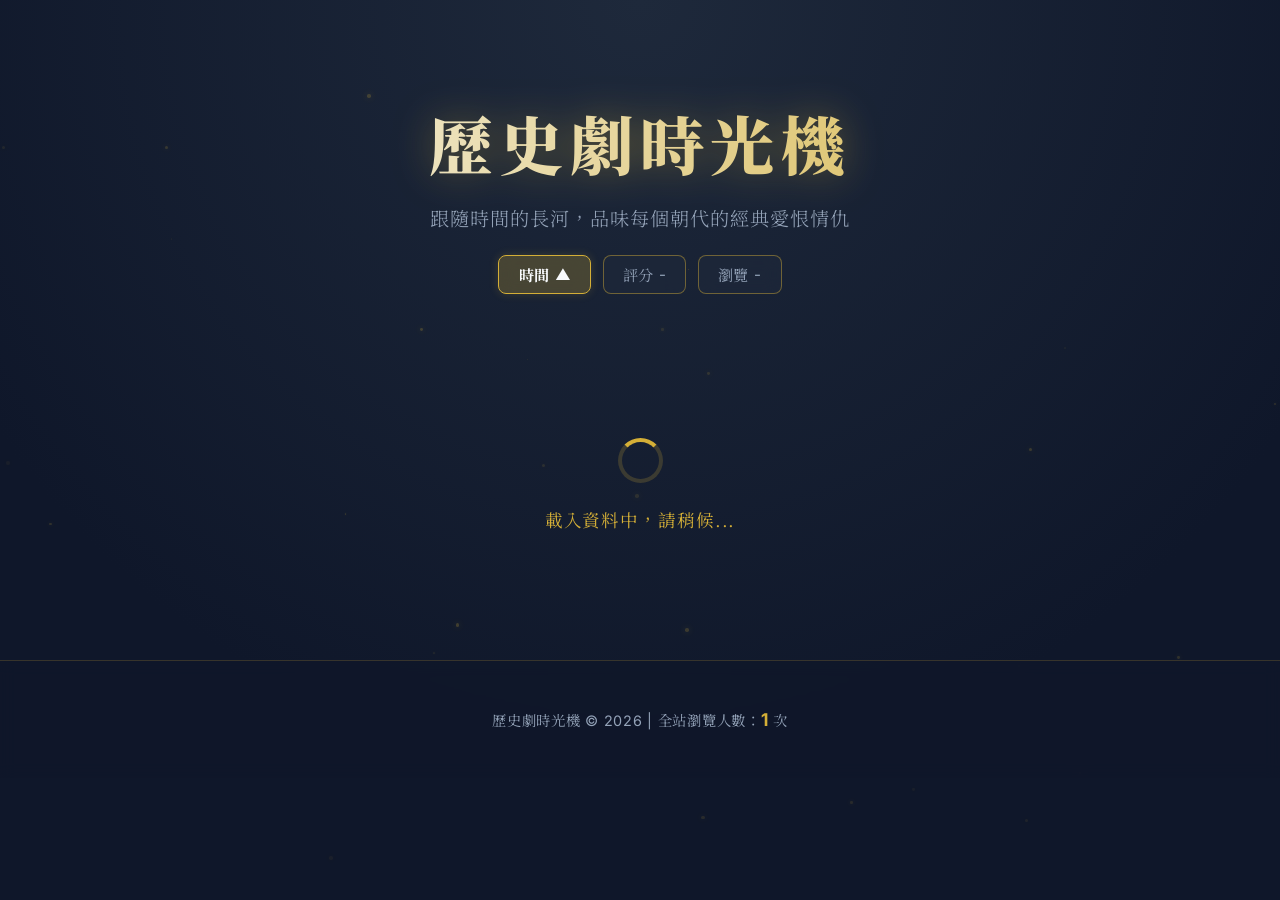
<file: index.html>
<!DOCTYPE html>
<html lang="zh-TW">
<head>
    <meta charset="UTF-8">
    <meta name="viewport" content="width=device-width, initial-scale=1.0">
    <title>歷史劇時光機 - 經典朝代巡禮</title>
    <link rel="preconnect" href="https://fonts.googleapis.com">
    <link rel="preconnect" href="https://fonts.gstatic.com" crossorigin>
    <link href="https://fonts.googleapis.com/css2?family=Noto+Serif+TC:wght@400;700;900&family=Inter:wght@300;400;600&display=swap" rel="stylesheet">
    <link rel="stylesheet" href="style.css">
    <style>
        /* 關鍵字標籤樣式 */
        #allKeywords {
            display: flex;
            flex-wrap: wrap;
            gap: 8px;
            justify-content: center;
            padding: 12px 0 4px;
        }
        .kw-tag {
            background: rgba(212, 175, 55, 0.12);
            border: 1px solid rgba(212, 175, 55, 0.45);
            color: #d4af37;
            padding: 4px 14px;
            border-radius: 20px;
            font-size: 0.82rem;
            cursor: pointer;
            transition: background 0.2s, transform 0.15s;
            user-select: none;
        }
        .kw-tag:hover, .kw-tag.active {
            background: rgba(212, 175, 55, 0.35);
            transform: translateY(-1px);
        }
        .kw-tag.active {
            border-color: #d4af37;
            font-weight: 600;
        }
        /* 每張卡片底部的小標籤 */
        .card-keywords {
            display: flex;
            flex-wrap: wrap;
            gap: 5px;
            margin-top: 10px;
        }
        .card-kw-tag {
            font-size: 0.72rem;
            padding: 2px 8px;
        }
    </style>
</head>
<body>
    <div class="background-overlay"></div>
    <div class="particles" id="particles"></div>

    <header>
        <h1 class="title">歷史劇時光機</h1>
        <p class="subtitle">跟隨時間的長河，品味每個朝代的經典愛恨情仇</p>
        <div class="controls-container">
            <div class="sort-buttons">
                <button class="sort-btn active" data-sort="time">時間 <span>▲</span></button>
                <button class="sort-btn" data-sort="rating">評分 <span>-</span></button>
                <button class="sort-btn" data-sort="views">瀏覽 <span>-</span></button>
            </div>
        </div>
        <div id="allKeywords"></div>
    </header>

    <section id="timeline">
        <div id="loading" class="loading-spinner">
            <div class="spinner"></div>
            <p>載入資料中，請稍候...</p>
        </div>
    </section>

    <footer>
        <div class="footer-content">
            <p>歷史劇時光機 &copy; 2026 | 全站瀏覽人數：<span id="site-views">0</span> 次</p>
        </div>
    </footer>

    <script src="./data.js" defer></script>
    <script src="./app.js" defer></script>
</body>
</html>
</file>
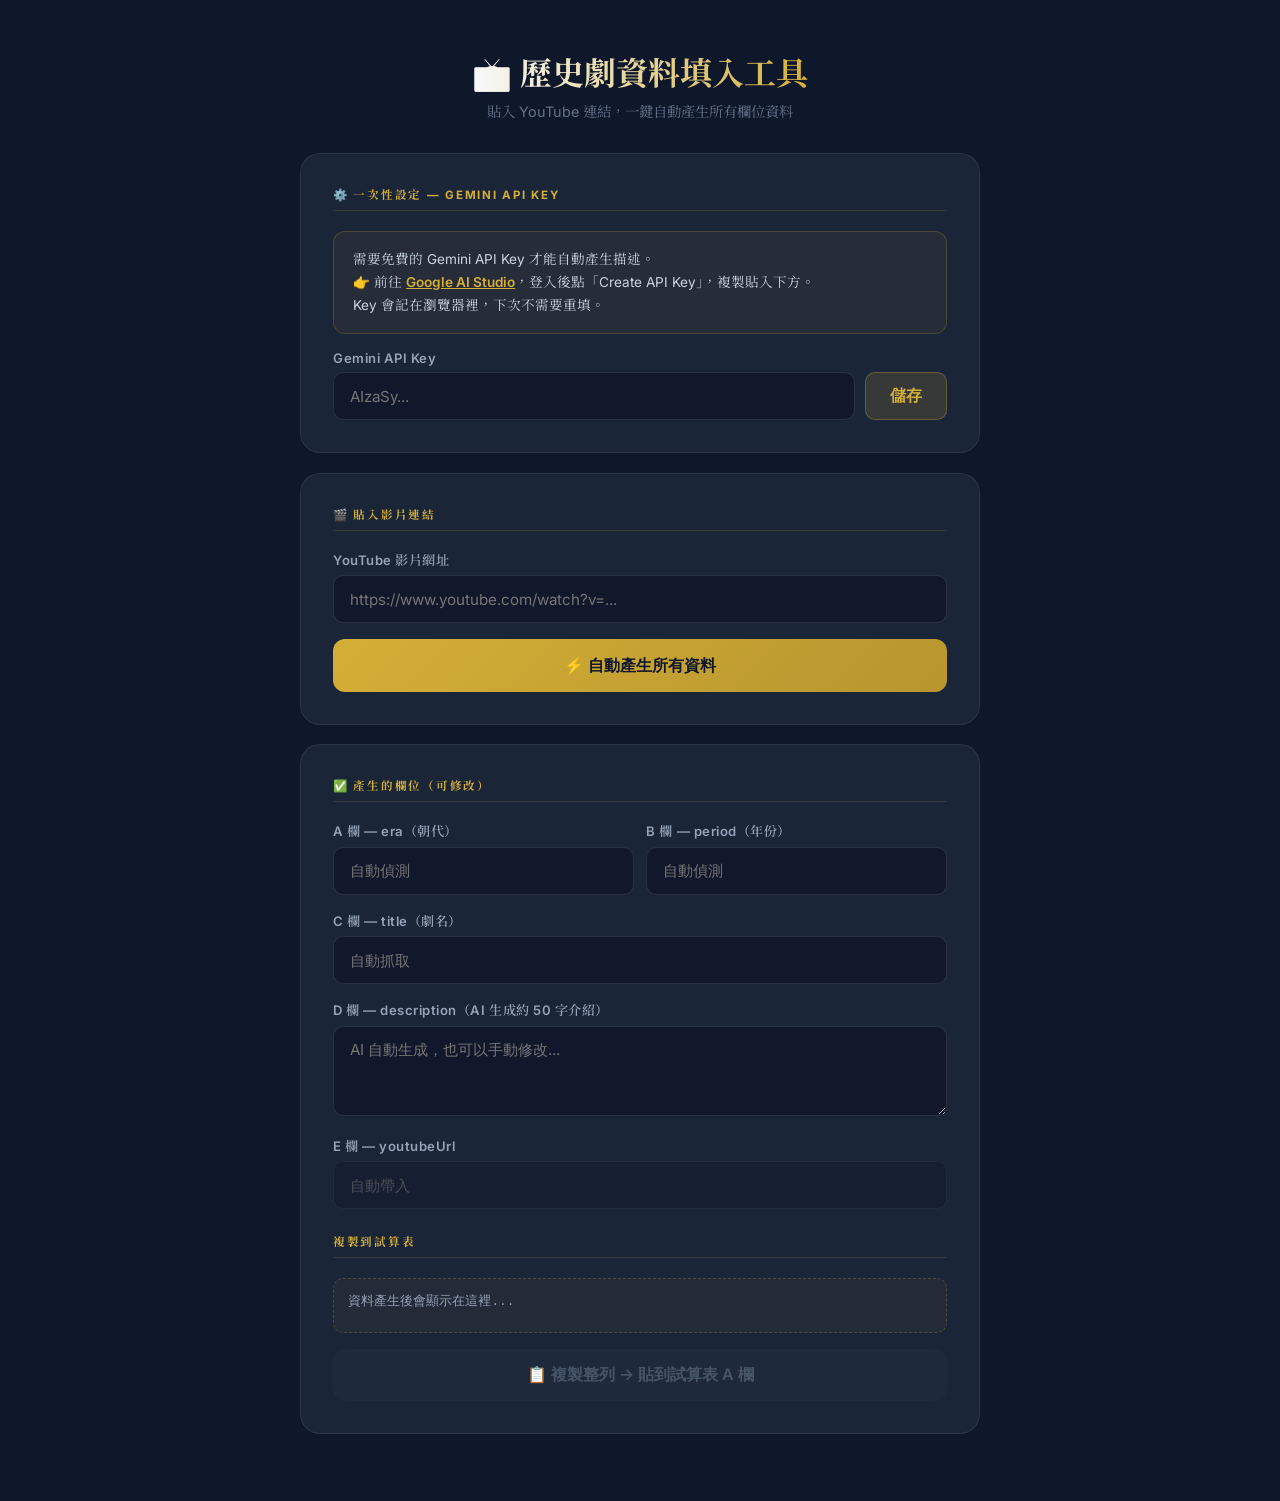
<file: tool.html>
<!DOCTYPE html>
<html lang="zh-TW">
<head>
    <meta charset="UTF-8">
    <meta name="viewport" content="width=device-width, initial-scale=1.0">
    <title>影片資料填入工具</title>
    <link rel="preconnect" href="https://fonts.googleapis.com">
    <link href="https://fonts.googleapis.com/css2?family=Noto+Serif+TC:wght@400;700&family=Inter:wght@300;400;600&display=swap" rel="stylesheet">
    <style>
        * { margin: 0; padding: 0; box-sizing: border-box; }
        body {
            background: #0f172a;
            color: #f8fafc;
            font-family: 'Inter', 'Noto Serif TC', sans-serif;
            min-height: 100vh;
            display: flex;
            flex-direction: column;
            align-items: center;
            padding: 3rem 1.5rem;
        }
        h1 {
            font-family: 'Noto Serif TC', serif;
            font-size: 2rem;
            background: linear-gradient(to right, #f8fafc, #d4af37);
            -webkit-background-clip: text;
            -webkit-text-fill-color: transparent;
            margin-bottom: 0.4rem;
        }
        .subtitle { color: #64748b; font-size: 0.9rem; margin-bottom: 2rem; }
        .card {
            background: rgba(30,41,59,0.85);
            border: 1px solid rgba(255,255,255,0.08);
            border-radius: 20px;
            padding: 2rem;
            width: 100%;
            max-width: 680px;
            backdrop-filter: blur(12px);
            margin-bottom: 1.2rem;
        }
        .section-title {
            font-size: 0.72rem;
            font-weight: 700;
            color: #d4af37;
            letter-spacing: 0.15em;
            text-transform: uppercase;
            margin-bottom: 1.2rem;
            border-bottom: 1px solid rgba(212,175,55,0.15);
            padding-bottom: 0.5rem;
        }
        label {
            display: block;
            font-size: 0.82rem;
            color: #94a3b8;
            margin-bottom: 0.4rem;
            font-weight: 600;
            letter-spacing: 0.04em;
        }
        input, textarea {
            width: 100%;
            background: rgba(15,23,42,0.8);
            border: 1px solid rgba(255,255,255,0.1);
            border-radius: 10px;
            padding: 0.85rem 1rem;
            color: #f8fafc;
            font-size: 0.95rem;
            font-family: 'Inter', sans-serif;
            outline: none;
            transition: border-color 0.3s;
            margin-bottom: 1rem;
        }
        input:focus, textarea:focus {
            border-color: #d4af37;
            box-shadow: 0 0 0 3px rgba(212,175,55,0.12);
        }
        input[readonly] { opacity: 0.5; cursor: default; }
        textarea { resize: vertical; min-height: 90px; }
        .row { display: flex; gap: 0.8rem; }
        .row > div { flex: 1; }
        button {
            width: 100%;
            padding: 0.95rem;
            border-radius: 12px;
            border: none;
            font-size: 1rem;
            font-weight: 600;
            cursor: pointer;
            transition: all 0.3s ease;
            font-family: 'Inter', sans-serif;
        }
        .btn-main {
            background: linear-gradient(135deg, #d4af37, #b8952e);
            color: #0f172a;
            margin-bottom: 0;
        }
        .btn-main:hover:not(:disabled) { transform: translateY(-2px); box-shadow: 0 10px 20px rgba(212,175,55,0.3); }
        .btn-main:disabled { opacity: 0.5; cursor: not-allowed; transform: none; }
        .btn-copy {
            background: linear-gradient(135deg, #3b82f6, #2563eb);
            color: #fff;
        }
        .btn-copy:hover:not(:disabled) { transform: translateY(-2px); box-shadow: 0 10px 20px rgba(59,130,246,0.3); }
        .btn-copy:disabled { background: #1e293b; color: #475569; cursor: not-allowed; }
        .status {
            padding: 0.75rem 1rem;
            border-radius: 10px;
            font-size: 0.88rem;
            margin-bottom: 1rem;
            display: none;
        }
        .status.show { display: block; }
        .status.success { background: rgba(34,197,94,0.1); border: 1px solid rgba(34,197,94,0.25); color: #86efac; }
        .status.error { background: rgba(239,68,68,0.1); border: 1px solid rgba(239,68,68,0.25); color: #fca5a5; }
        .status.info { background: rgba(59,130,246,0.1); border: 1px solid rgba(59,130,246,0.25); color: #93c5fd; }
        .preview-box {
            background: rgba(212,175,55,0.04);
            border: 1px dashed rgba(212,175,55,0.25);
            border-radius: 10px;
            padding: 0.9rem;
            font-family: monospace;
            font-size: 0.8rem;
            color: #94a3b8;
            word-break: break-all;
            margin-bottom: 1rem;
            min-height: 55px;
            white-space: pre-wrap;
        }
        .api-notice {
            background: rgba(212,175,55,0.06);
            border: 1px solid rgba(212,175,55,0.2);
            border-radius: 12px;
            padding: 1rem 1.2rem;
            font-size: 0.85rem;
            color: #cbd5e1;
            margin-bottom: 1rem;
            line-height: 1.7;
        }
        .api-notice a { color: #d4af37; font-weight: 600; }
        .api-notice code {
            background: rgba(0,0,0,0.3);
            border-radius: 4px;
            padding: 0.1rem 0.4rem;
            font-size: 0.82rem;
            color: #fcd34d;
        }
        .saved-badge {
            font-size: 0.75rem;
            background: rgba(34,197,94,0.15);
            color: #86efac;
            border: 1px solid rgba(34,197,94,0.25);
            border-radius: 6px;
            padding: 0.15rem 0.6rem;
            margin-left: 0.5rem;
            vertical-align: middle;
        }
    </style>
</head>
<body>
    <h1>📺 歷史劇資料填入工具</h1>
    <p class="subtitle">貼入 YouTube 連結，一鍵自動產生所有欄位資料</p>

    <!-- Gemini API Key 設定 -->
    <div class="card">
        <div class="section-title">⚙️ 一次性設定 — Gemini API Key</div>
        <div class="api-notice">
            需要免費的 Gemini API Key 才能自動產生描述。<br>
            👉 前往 <a href="https://aistudio.google.com/app/apikey" target="_blank">Google AI Studio</a>，登入後點「Create API Key」，複製貼入下方。<br>
            Key 會記在瀏覽器裡，下次不需要重填。
        </div>
        <label>Gemini API Key <span id="keyBadge" class="saved-badge" style="display:none">已儲存</span></label>
        <div style="display:flex; gap:0.6rem; margin-bottom:0">
            <input type="password" id="geminiKey" placeholder="AIzaSy..." style="margin-bottom:0; flex:1" />
            <button onclick="saveKey()" style="width:auto; padding:0 1.5rem; border-radius:10px; background:rgba(212,175,55,0.15); color:#d4af37; border:1px solid rgba(212,175,55,0.3); font-weight:600; font-family:Inter,sans-serif; cursor:pointer;">儲存</button>
        </div>
    </div>

    <!-- 主要輸入 -->
    <div class="card">
        <div class="section-title">🎬 貼入影片連結</div>
        <label>YouTube 影片網址</label>
        <input type="text" id="ytUrl" placeholder="https://www.youtube.com/watch?v=..." />
        <div id="status" class="status"></div>
        <button class="btn-main" id="fetchBtn" onclick="fetchAll()">⚡ 自動產生所有資料</button>
    </div>

    <!-- 結果 -->
    <div class="card">
        <div class="section-title">✅ 產生的欄位（可修改）</div>
        <div class="row">
            <div>
                <label>A 欄 — era（朝代）</label>
                <input type="text" id="era" placeholder="自動偵測" />
            </div>
            <div>
                <label>B 欄 — period（年份）</label>
                <input type="text" id="period" placeholder="自動偵測" />
            </div>
        </div>
        <label>C 欄 — title（劇名）</label>
        <input type="text" id="title" placeholder="自動抓取" />
        <label>D 欄 — description（AI 生成約 50 字介紹）</label>
        <textarea id="description" placeholder="AI 自動生成，也可以手動修改..."></textarea>
        <label>E 欄 — youtubeUrl</label>
        <input type="text" id="finalUrl" placeholder="自動帶入" readonly />

        <div class="section-title" style="margin-top:0.5rem">複製到試算表</div>
        <div class="preview-box" id="preview">資料產生後會顯示在這裡...</div>
        <button class="btn-copy" id="copyBtn" onclick="copyRow()" disabled>📋 複製整列 → 貼到試算表 A 欄</button>
    </div>

    <script>
    // --- 朝代偵測 ---
    const dynastyMap = [
        { kw:['夏','商','周','春秋','戰國','先秦','大秦','孫子','伍子胥','管仲','百里奚','范蠡','越王','孫臏','長平'], era:'先秦時期', period:'西元前 2070年 - 前 221年' },
        { kw:['楚漢','項羽','劉邦','鴻門宴','垓下'], era:'秦漢之際', period:'西元前 209年 - 前 202年' },
        { kw:['漢朝','漢武帝','衛青','霍去病','昭君','東漢','西漢','劉徹','大漢','漢代'], era:'漢朝', period:'西元前 202年 - 220年' },
        { kw:['三國','曹操','諸葛亮','司馬懿','孫權','劉備','赤壁','荊州','蜀漢','曹魏','東吳','軍師聯盟','虎嘯龍吟'], era:'三國時期', period:'西元 220年 - 280年' },
        { kw:['晉朝','南北朝','蘭陵王','琅琊榜','花木蘭','魏晉'], era:'魏晉南北朝', period:'西元 220年 - 589年' },
        { kw:['隋朝','大業','煬帝','大隋'], era:'隋朝', period:'西元 581年 - 618年' },
        { kw:['唐朝','長安','玄宗','武則天','楊貴妃','李世民','貞觀','開元','天寶','大明宮','霓裳','長歌行','十二時辰','大唐','唐代','上陽賦'], era:'唐朝', period:'西元 618年 - 907年' },
        { kw:['宋朝','知否','明蘭','清平樂','徽宗','岳飛','靖康','開封','大宋','宋代'], era:'宋朝', period:'西元 960年 - 1279年' },
        { kw:['元朝','忽必烈','成吉思汗','蒙古','大元'], era:'元朝', period:'西元 1271年 - 1368年' },
        { kw:['明朝','明代','朱元璋','永樂','嘉靖','萬曆','崇禎','大明','鄭和','海瑞','張居正','風華'], era:'明朝', period:'西元 1368年 - 1644年' },
        { kw:['清朝','清代','努爾哈赤','皇太極','康熙','雍正','乾隆','甄嬛','延禧','如懿','步步驚心','宮鎖','紫禁城','大清','嘉慶'], era:'清朝', period:'西元 1636年 - 1912年' },
        { kw:['民國','辛亥','抗戰','1912','新文化','五四'], era:'民國時期', period:'西元 1912年 - 1949年' },
    ];

    function detectDynasty(title) {
        for (const d of dynastyMap) {
            for (const kw of d.kw) {
                if (title.includes(kw)) return { era: d.era, period: d.period };
            }
        }
        return null;
    }

    function extractVideoId(url) {
        const m = url.match(/(?:youtu\.be\/|watch\?v=|embed\/)([^#&?]{11})/);
        return m ? m[1] : null;
    }

    function showStatus(msg, type) {
        const el = document.getElementById('status');
        el.textContent = msg;
        el.className = `status show ${type}`;
    }

    function saveKey() {
        const key = document.getElementById('geminiKey').value.trim();
        if (!key) return;
        localStorage.setItem('geminiKey', key);
        document.getElementById('keyBadge').style.display = 'inline';
        showStatus('✅ API Key 已儲存！', 'success');
    }

    function loadKey() {
        const saved = localStorage.getItem('geminiKey');
        if (saved) {
            document.getElementById('geminiKey').value = saved;
            document.getElementById('keyBadge').style.display = 'inline';
        }
    }

    async function generateDescription(dramaTitle, apiKey) {
        const prompt = `請用繁體中文，在50字以內簡短介紹歷史劇《${dramaTitle}》的主要劇情與特色。只需要純文字，不要加標題或任何符號。`;
        const res = await fetch(
            `https://generativelanguage.googleapis.com/v1beta/models/gemini-1.5-flash:generateContent?key=${apiKey}`,
            {
                method: 'POST',
                headers: { 'Content-Type': 'application/json' },
                body: JSON.stringify({
                    contents: [{ parts: [{ text: prompt }] }],
                    generationConfig: { maxOutputTokens: 150 }
                })
            }
        );
        if (!res.ok) {
            const err = await res.json();
            throw new Error(err.error?.message || 'Gemini API 錯誤');
        }
        const data = await res.json();
        return data.candidates?.[0]?.content?.parts?.[0]?.text?.trim() || '';
    }

    async function fetchAll() {
        const url = document.getElementById('ytUrl').value.trim();
        const apiKey = document.getElementById('geminiKey').value.trim() || localStorage.getItem('geminiKey');

        if (!url) { showStatus('請先貼上 YouTube 連結！', 'error'); return; }

        const videoId = extractVideoId(url);
        if (!videoId) { showStatus('無法識別此連結格式，請確認是否為正確的 YouTube 網址。', 'error'); return; }

        document.getElementById('fetchBtn').disabled = true;
        showStatus('⏳ 第 1 步：抓取影片標題...', 'info');

        const cleanUrl = `https://www.youtube.com/watch?v=${videoId}`;
        document.getElementById('finalUrl').value = cleanUrl;

        try {
            // Step 1: 抓標題
            const res = await fetch(`https://www.youtube.com/oembed?url=${encodeURIComponent(cleanUrl)}&format=json`);
            if (!res.ok) throw new Error('無法抓取影片標題');
            const data = await res.json();
            const title = data.title;
            document.getElementById('title').value = title;

            // Step 2: 偵測朝代
            const dynasty = detectDynasty(title);
            if (dynasty) {
                document.getElementById('era').value = dynasty.era;
                document.getElementById('period').value = dynasty.period;
            }

            // Step 3: AI 生成描述
            if (apiKey) {
                showStatus('⏳ 第 2 步：AI 自動生成介紹中...', 'info');
                try {
                    // 用劇名（去掉 YouTube 頻道名稱後綴）來問 AI
                    const cleanTitle = title.split(/[|｜\-–—]/)[0].trim();
                    const desc = await generateDescription(cleanTitle, apiKey);
                    document.getElementById('description').value = desc;
                    showStatus(`✅ 完成！${dynasty ? '朝代：' + dynasty.era + '，' : ''}描述已自動生成。可以直接複製了！`, 'success');
                } catch (aiErr) {
                    showStatus(`⚠️ 標題已抓到，但 AI 生成失敗（${aiErr.message}）。請手動填寫描述。`, 'error');
                }
            } else {
                showStatus(`✅ 標題已抓取。請先儲存 Gemini API Key 以自動生成描述，或手動填寫。`, 'success');
            }

            updatePreview();
            document.getElementById('copyBtn').disabled = false;
        } catch (err) {
            showStatus(`❌ 失敗：${err.message}`, 'error');
        } finally {
            document.getElementById('fetchBtn').disabled = false;
        }
    }

    function updatePreview() {
        const era = document.getElementById('era').value;
        const period = document.getElementById('period').value;
        const title = document.getElementById('title').value;
        const desc = document.getElementById('description').value;
        const url = document.getElementById('finalUrl').value;
        document.getElementById('preview').textContent = [era, period, title, desc, url].join('\t');
    }

    function copyRow() {
        updatePreview();
        const text = document.getElementById('preview').textContent;
        navigator.clipboard.writeText(text).then(() => {
            showStatus('✅ 已複製！去 Google 試算表，點選空白的 A 欄，按 Ctrl+V 貼上。', 'success');
        });
    }

    ['era','period','title','description'].forEach(id => {
        document.getElementById(id).addEventListener('input', updatePreview);
    });

    document.getElementById('ytUrl').addEventListener('keydown', e => {
        if (e.key === 'Enter') fetchAll();
    });

    loadKey();
    </script>
</body>
</html>
</file>
<file: style.css>
:root {
    --bg-color: #0f172a;
    --text-primary: #f8fafc;
    --text-secondary: #94a3b8;
    --accent-color: #d4af37;
    --accent-glow: rgba(212, 175, 55, 0.4);
    --card-bg: rgba(30, 41, 59, 0.7);
    --card-border: rgba(255, 255, 255, 0.1);
}

* {
    margin: 0;
    padding: 0;
    box-sizing: border-box;
}

body {
    background-color: var(--bg-color);
    color: var(--text-primary);
    font-family: 'Inter', 'Noto Serif TC', sans-serif;
    overflow-x: hidden;
    min-height: 100vh;
    position: relative;
}

.background-overlay {
    position: fixed;
    top: 0;
    left: 0;
    width: 100vw;
    height: 100vh;
    background: radial-gradient(circle at 50% 0%, #1e293b 0%, #0f172a 70%);
    z-index: -2;
}

.particles {
    position: fixed;
    top: 0;
    left: 0;
    width: 100vw;
    height: 100vh;
    z-index: -1;
    opacity: 0.5;
    pointer-events: none;
}

header {
    text-align: center;
    padding: 6rem 2rem 4rem;
    position: relative;
    z-index: 10;
}

.title {
    font-family: 'Noto Serif TC', serif;
    font-size: 4rem;
    font-weight: 900;
    letter-spacing: 0.1em;
    background: linear-gradient(to right, #f8fafc, #d4af37);
    -webkit-background-clip: text;
    -webkit-text-fill-color: transparent;
    margin-bottom: 1rem;
    filter: drop-shadow(0 0 20px var(--accent-glow));
}

.subtitle {
    font-size: 1.2rem;
    color: var(--text-secondary);
    font-weight: 300;
    max-width: 600px;
    margin: 0 auto;
    letter-spacing: 0.05em;
}

.controls-container {
    margin-top: 1.5rem;
    display: flex;
    justify-content: center;
}

.sort-buttons {
    display: flex;
    gap: 12px;
}

.sort-btn {
    background: rgba(30, 41, 59, 0.7);
    color: var(--text-secondary);
    border: 1px solid rgba(212, 175, 55, 0.45);
    padding: 0.5rem 1.2rem;
    border-radius: 8px;
    font-size: 0.95rem;
    cursor: pointer;
    font-family: 'Inter', 'Noto Serif TC', sans-serif;
    transition: all 0.3s ease;
    display: flex;
    align-items: center;
    gap: 6px;
    backdrop-filter: blur(8px);
    -webkit-backdrop-filter: blur(8px);
}

.sort-btn:hover {
    border-color: #d4af37;
    background: rgba(212, 175, 55, 0.1);
}

.sort-btn.active {
    color: var(--text-primary);
    border-color: #d4af37;
    background: rgba(212, 175, 55, 0.25);
    font-weight: bold;
    box-shadow: 0 0 10px rgba(212, 175, 55, 0.2);
}

.timeline-container {
    max-width: 1600px; /* 電腦版拉寬，讓影集方塊幾乎跟螢幕一樣寬 */
    width: 92%;
    margin: 0 auto;
    padding: 0 1rem 6rem;
    position: relative;
}

/* Sections container - block layout, sections stack vertically */
#timeline-content {
    display: block;
}

.era-section {
    margin-bottom: 4rem;
    opacity: 0;
    transform: translateY(30px);
    transition: all 0.7s cubic-bezier(0.16, 1, 0.3, 1);
}

.era-section.visible {
    opacity: 1;
    transform: translateY(0);
}

.era-header {
    display: flex;
    align-items: center;
    gap: 1.5rem;
    margin-bottom: 1.8rem;
}

.era-header-line {
    flex: 1;
    height: 1px;
    background: linear-gradient(to right, transparent, rgba(212,175,55,0.4), transparent);
}

.era-header-text {
    display: flex;
    flex-direction: column;
    align-items: center;
    gap: 0.2rem;
    flex-shrink: 0;
}

.era-header-name {
    font-family: 'Noto Serif TC', serif;
    font-size: 1.6rem;
    font-weight: 700;
    background: linear-gradient(to right, #f8fafc, #d4af37);
    -webkit-background-clip: text;
    -webkit-text-fill-color: transparent;
    letter-spacing: 0.1em;
}

.era-header-period {
    font-size: 0.78rem;
    color: var(--text-secondary);
    letter-spacing: 0.08em;
}

/* Cards within each era: 1 column, cards span full container width */
.era-cards-grid {
    display: grid;
    grid-template-columns: 1fr;
    gap: 2rem;
}

.timeline-item {
    display: flex;
    width: 100%;
    opacity: 0;
    transform: translateY(30px);
    transition: all 0.6s cubic-bezier(0.16, 1, 0.3, 1);
}

.timeline-item.visible {
    opacity: 1;
    transform: translateY(0);
}

.timeline-node { display: none; }

.timeline-content-wrapper {
    width: 100%;
    padding: 0;
    display: flex;
    flex-direction: column;
}

.drama-card {
    background: var(--card-bg);
    backdrop-filter: blur(12px);
    -webkit-backdrop-filter: blur(12px);
    border: 1px solid var(--card-border);
    border-radius: 20px;
    padding: 2.5rem;
    width: 100%;
    box-shadow: 0 20px 40px rgba(0,0,0,0.3);
    transition: transform 0.4s ease, box-shadow 0.4s ease, border-color 0.4s ease;
    overflow: hidden;
    position: relative;
    display: flex;
    flex-direction: row; /* 文字在左，影片在右 */
    align-items: center; /* 垂直置中對齊 */
    gap: 3rem;
}

.card-text {
    flex: 1;
    min-width: 0;
}

.drama-card::before {
    content: '';
    position: absolute;
    top: 0;
    left: 0;
    width: 100%;
    height: 4px;
    background: linear-gradient(90deg, transparent, var(--accent-color), transparent);
    opacity: 0;
    transition: opacity 0.4s ease;
}

.drama-card:hover {
    transform: translateY(-10px);
    box-shadow: 0 30px 60px rgba(0,0,0,0.5), 0 0 20px rgba(212, 175, 55, 0.2);
    border-color: rgba(212, 175, 55, 0.4);
}

.drama-card:hover::before {
    opacity: 1;
}

.era-tag {
    display: inline-block;
    padding: 0.4rem 1rem;
    background: rgba(212, 175, 55, 0.1);
    border: 1px solid rgba(212, 175, 55, 0.3);
    color: var(--accent-color);
    border-radius: 30px;
    font-size: 0.85rem;
    font-weight: 600;
    letter-spacing: 0.1em;
    margin-bottom: 1rem;
    font-family: 'Noto Serif TC', serif;
}

.period {
    font-size: 0.8rem;
    color: var(--text-secondary);
    margin-bottom: 0.5rem;
    font-family: 'Inter', sans-serif;
}

.drama-title {
    font-size: 1.8rem;
    font-weight: 700;
    margin-bottom: 1rem;
    color: var(--text-primary);
    font-family: 'Noto Serif TC', serif;
}

.drama-desc {
    color: #cbd5e1;
    line-height: 1.7;
    font-size: 1rem;
    font-weight: 300;
}

@media (max-width: 900px) {
    .era-cards-grid {
        grid-template-columns: 1fr;
    }
    .drama-card {
        flex-direction: column;
    }
    .yt-thumbnail-container {
        width: 100%;
        margin-top: 1rem;
    }
    .title {
        font-size: 2.5rem;
    }
    .discussion {
        flex-direction: column;
    }
}

.yt-thumbnail-container {
    display: block;
    position: relative;
    flex-shrink: 0;
    width: 45%; /* 佔據右半部大約 45% 的寬度 */
    max-width: 680px; /* 防止在大螢幕下過大 */
    aspect-ratio: 16 / 9;
    border-radius: 12px;
    overflow: hidden;
    cursor: pointer;
    box-shadow: 0 10px 20px rgba(0,0,0,0.3);
    border: 1px solid rgba(255,255,255,0.1);
    transition: transform 0.3s ease, box-shadow 0.3s ease;
}

.yt-thumbnail-container:hover {
    transform: translateY(-5px);
    box-shadow: 0 15px 30px rgba(212, 175, 55, 0.2);
    border-color: rgba(212, 175, 55, 0.4);
}

.yt-thumbnail {
    width: 100%;
    height: 100%;
    display: block;
    object-fit: cover;
    transition: transform 0.5s ease;
}

.yt-thumbnail-container:hover .yt-thumbnail {
    transform: scale(1.05);
}

.yt-play-btn {
    position: absolute;
    top: 50%;
    left: 50%;
    transform: translate(-50%, -50%);
    width: 60px;
    height: 60px;
    background-color: rgba(0, 0, 0, 0.7);
    border-radius: 50%;
    display: flex;
    justify-content: center;
    align-items: center;
    color: #fff;
    font-size: 24px;
    padding-left: 5px;
    border: 2px solid rgba(255,255,255,0.8);
    transition: all 0.3s ease;
}

/* Existing yt-thumbnail hover styles */
.yt-thumbnail-container:hover .yt-play-btn {
    background-color: var(--accent-color);
    border-color: var(--accent-color);
    transform: translate(-50%, -50%) scale(1.1);
}

/* Rating stars (display only on card) */
.star {
    font-size: 1.2rem;
    color: #555;
    margin-right: 2px;
    display: inline-block;
}
.star.filled {
    color: #ffd700;
}
.star-display-container {
    display: inline-flex;
    gap: 1px;
}
.rating-section {
    margin-top: 0.5rem;
    display: flex;
    align-items: center;
    gap: 0.5rem;
}
.avg-rating {
    font-weight: 600;
    color: var(--accent-color);
}

/* Interactive star selector in comment form */
.star-select {
    transition: transform 0.15s ease, text-shadow 0.15s ease;
    user-select: none;
}
.star-select:hover {
    transform: scale(1.3);
    text-shadow: 0 0 8px rgba(212, 175, 55, 0.6);
}
.cmt-rating-input {
    padding: 4px 0;
}
.cmt-rating {
    letter-spacing: 1px;
}

/* View count */
.view-count {
    margin-top: 0.3rem;
    font-size: 0.85rem;
    color: var(--text-secondary);
}

/* Discussion area */
.discussion.hidden {
    display: none;
    margin-top: 0.5rem;
}
.discussion {
    display: flex;
    flex-direction: row;
    gap: 1.5rem;
    margin-top: 0.5rem;
    background: rgba(30,41,59,0.5);
    padding: 1.2rem;
    border-radius: 8px;
    border: 1px solid var(--card-border);
    align-items: flex-start;
}
.existing-comments {
    flex: 1;
    max-height: 200px;
    overflow-y: auto;
    padding-right: 0.5rem;
}
.new-comment {
    flex: 1;
    display: flex;
    flex-direction: column;
}
/* Scrollbar styling for comments */
.existing-comments::-webkit-scrollbar {
    width: 6px;
}
.existing-comments::-webkit-scrollbar-track {
    background: rgba(255,255,255,0.05);
    border-radius: 4px;
}
.existing-comments::-webkit-scrollbar-thumb {
    background: rgba(212,175,55,0.3);
    border-radius: 4px;
}
.toggle-discuss {
    margin-top: 0.5rem;
    background: var(--accent-color);
    border: none;
    color: var(--bg-color);
    padding: 0.3rem 0.6rem;
    border-radius: 4px;
    cursor: pointer;
    font-weight: 600;
}

/* Comments */
.comment {
    margin-bottom: 0.4rem;
    font-size: 0.85rem;
    color: var(--text-primary);
}
.cmt-user {
    font-weight: 600;
    margin-right: 0.4rem;
}
.cmt-time {
    color: var(--text-secondary);
    font-size: 0.75rem;
}
.cmt-text {
    display: block;
    margin-top: 0.2rem;
    white-space: pre-wrap;
}
.new-comment textarea.cmt-input,
.new-comment input.cmt-name {
    width: 100%;
    border: 1px solid var(--card-border);
    background: var(--card-bg);
    color: var(--text-primary);
    padding: 0.4rem;
    border-radius: 4px;
    font-family: inherit;
    margin-bottom: 0.3rem;
}
.new-comment textarea.cmt-input {
    resize: vertical;
}
.submit-cmt {
    background: var(--accent-color);
    color: var(--bg-color);
    border: none;
    padding: 0.3rem 0.6rem;
    border-radius: 4px;
    cursor: pointer;
    font-weight: 600;
}

/* Footer styling */
footer {
    text-align: center;
    padding: 3rem 1rem;
    margin-top: 4rem;
    border-top: 1px solid rgba(212, 175, 55, 0.2);
    background: rgba(15, 23, 42, 0.8);
    backdrop-filter: blur(8px);
    position: relative;
    z-index: 10;
}
.footer-content {
    max-width: 1200px;
    margin: 0 auto;
    color: var(--text-secondary);
    font-size: 0.9rem;
    letter-spacing: 0.05em;
}
#site-views {
    color: var(--accent-color);
    font-weight: bold;
    font-size: 1.1rem;
}

/* Loading Spinner */
.loading-spinner {
    text-align: center;
    padding: 4rem 1rem;
    color: var(--accent-color);
    font-size: 1.1rem;
    font-family: 'Noto Serif TC', serif;
    letter-spacing: 0.05em;
    display: flex;
    flex-direction: column;
    align-items: center;
    gap: 1.5rem;
}
.spinner {
    width: 45px;
    height: 45px;
    border: 4px solid rgba(212, 175, 55, 0.2);
    border-top: 4px solid var(--accent-color);
    border-radius: 50%;
    animation: spin 1s linear infinite;
}
@keyframes spin {
    0% { transform: rotate(0deg); }
    100% { transform: rotate(360deg); }
}
</file>
